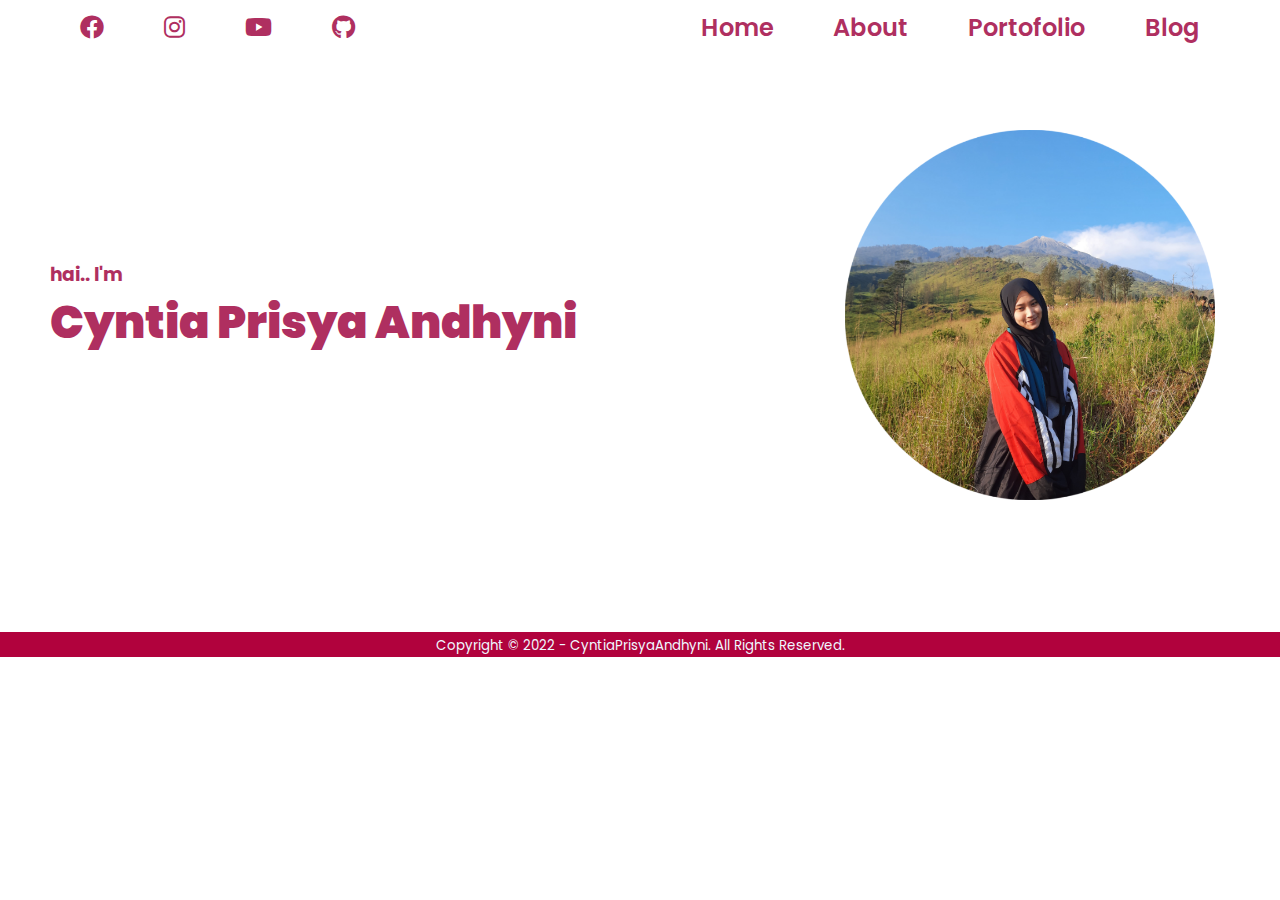
<file: index.html>
<!DOCTYPE html>
<html lang="en">
<head>
    <meta charset="UTF-8">
    <meta http-equiv="X-UA-Compatible" content="IE=edge">
    <meta name="viewport" content="width=device-width, initial-scale=1.0">
    <title>Cyntia Website</title>
    <link rel="stylesheet" type="text/css" href="style.css">
    <link rel="stylesheet" type="text/css" href="https://cdnjs.cloudflare.com/ajax/libs/font-awesome/6.0.0/css/all.min.css">
</head>

<body>

  <!-- ------------home------------------   -->

    <nav>
        <ul class="nav-contact">
            <li><a href="https://www.facebook.com/cyntia.andhyni/"><i class="fa-brands fa-facebook"></i></a></li>
            <li><a href="https://www.instagram.com/cyntiaaaa_/"><i class="fa-brands fa-instagram"></i></a></li>
            <li><a href="https://www.youtube.com/channel/UCRCJr--jta8ZlMeMutE5DVQ"><i class="fa-brands fa-youtube"></i></a></li>
            <li><a href="https://github.com/CyntiaPrisyaAndhyni"><i class="fa-brands fa-github"></i></a></li>
        </ul>
    
        <ul class="nav-menu">
          <li><a href="index.html">Home</a></li>
          <li><a href="about.html">About</a></li>
          <li><a href="portofolio.html">Portofolio</a></li>
          <li><a href="blog.html">Blog</a></li>
        </ul>
      </nav>

      <section class="home">
        <!-- text -->
        <div class="home-text">
          <h3>hai.. I'm </h3>
          <h1><b>Cyntia Prisya Andhyni</b></h1>
    
          <!-- <a href >Get to know me</a> -->
        </div>
    
        <!-- img -->
        <div class="home-img">
          <img src="./img/me.png" alt="" width="400">
        </div>
      </section>

      <footer>
        <div class="container">
          <small style="color:aliceblue">Copyright &copy; 2022 - CyntiaPrisyaAndhyni. All Rights Reserved.</small>
        </div>
      </footer>
</body>
</html>
</file>
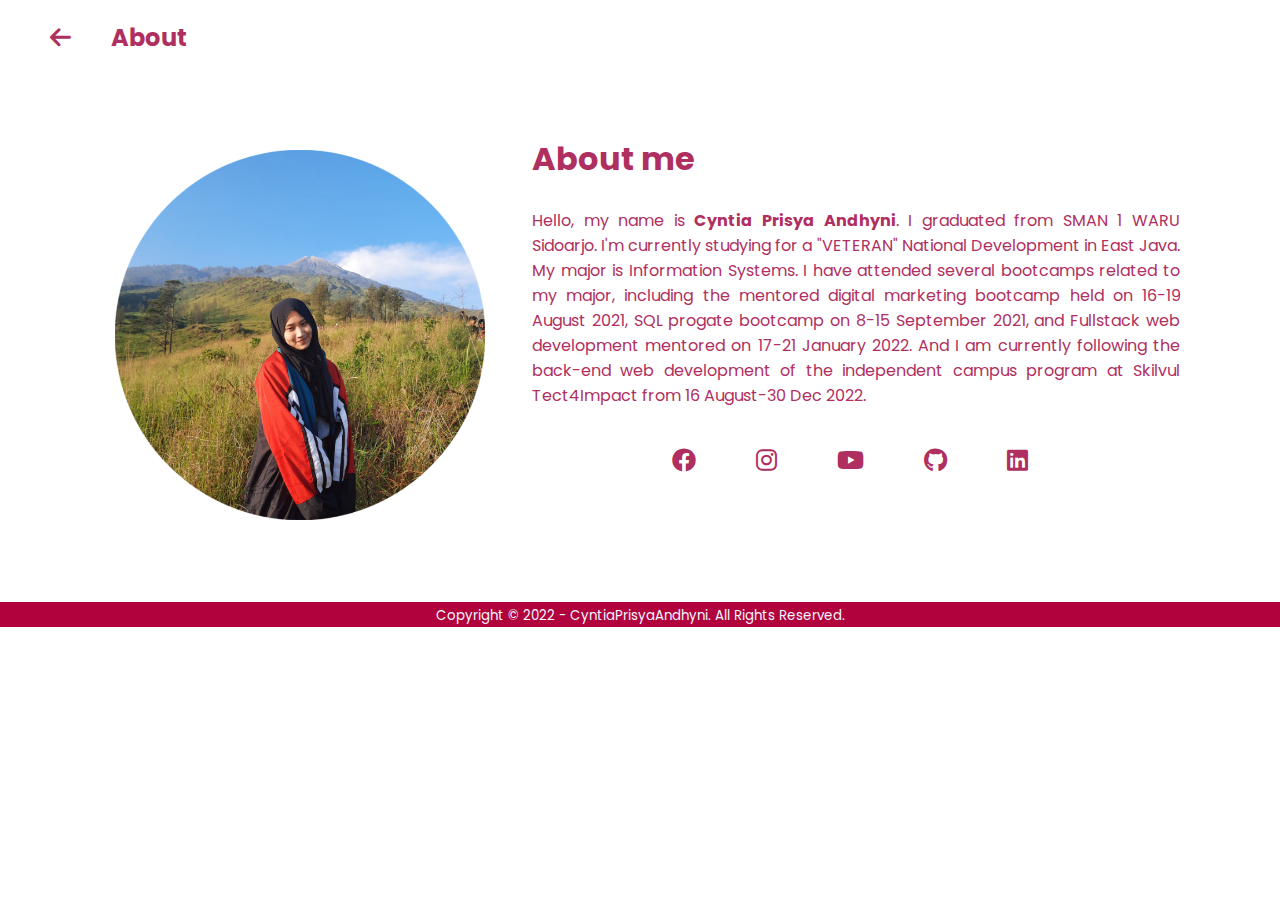
<file: about.html>
<!DOCTYPE html>
<html lang="en">
<head>
    <meta charset="UTF-8">
    <meta http-equiv="X-UA-Compatible" content="IE=edge">
    <meta name="viewport" content="width=device-width, initial-scale=1.0">
    <title>Website Cyntia/About</title>
    <link rel="stylesheet" type="text/css" href="style.css">
    <link rel="stylesheet" type="text/css" href="https://cdnjs.cloudflare.com/ajax/libs/font-awesome/6.0.0/css/all.min.css">
    <style>
      .ul-about{
        padding: 20px;
      }
    </style>
  </head>
<body>

    <div class="ul-about">
      <ul>
        <li><a href="index.html"><i class="fa-sharp fa-solid fa-arrow-left"></i></a></li>
        <li> <h4>About</h4></li>
      </ul>     
    </div> 
  
     <!-- -------------- about -------------- -->

     <section class="about" >
        <div class="container">
          <div class="row">
            <div class=" ">
                <img src="./img/me.png" alt="" width="400">
            </div>
            <div class="about-col-2">
              <h1>About me</h1>
              <br>
              <p style="text-align:justify;">Hello, my name is <strong>Cyntia Prisya Andhyni</strong>. I graduated from SMAN 1 WARU Sidoarjo. 
                I'm currently studying for a "VETERAN" National Development in East Java. 
                My major is Information Systems. I have attended several bootcamps related to my major, 
                including the mentored digital marketing bootcamp held on 16-19 August 2021, SQL progate bootcamp 
                on 8-15 September 2021, and Fullstack web development mentored on 17-21 January 2022. And I am currently 
                following the back-end web development of the independent campus program at Skilvul Tect4Impact 
                from 16 August-30 Dec 2022.</p>
              <br>
              <ul class="nav-contact" style="margin: 10px 50px 10px 110px;">
                <li><a href="https://www.facebook.com/cyntia.andhyni/"><i class="fa-brands fa-facebook"></i></a></li>
                <li><a href="https://www.instagram.com/cyntiaaaa_/"><i class="fa-brands fa-instagram"></i></a></li>
                <li><a href="https://www.youtube.com/channel/UCRCJr--jta8ZlMeMutE5DVQ"><i class="fa-brands fa-youtube"></i></a></li>
                <li><a href="https://github.com/CyntiaPrisyaAndhyni"><i class="fa-brands fa-github"></i></a></li>
                <li><a href="https://www.linkedin.com/in/cyntia-prisya-andhyni-0509a9205/"><i class="fa-brands fa-linkedin"></i></i></a></li>
              </ul>
            </div>
          </div>
        </div>
  
       </section>
       
       <footer>
        <div class="container">
          <small style="color:aliceblue">Copyright &copy; 2022 - CyntiaPrisyaAndhyni. All Rights Reserved.</small>
        </div>
      </footer>
</body>
</html>
</file>
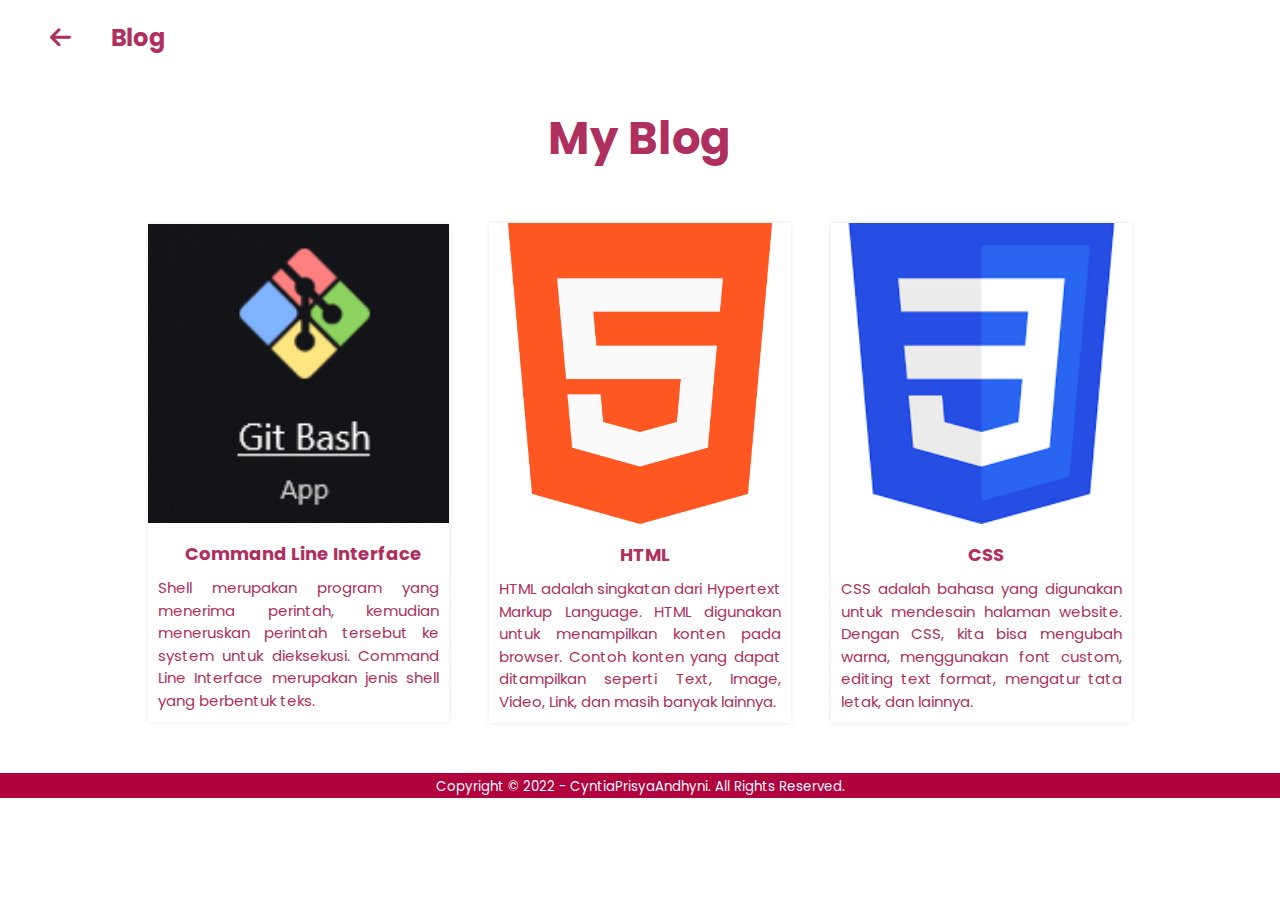
<file: blog.html>
<!DOCTYPE html>
<html lang="en">
<head>
    <meta charset="UTF-8">
    <meta http-equiv="X-UA-Compatible" content="IE=edge">
    <meta name="viewport" content="width=device-width, initial-scale=1.0">
    <title>website Cyntia/Blog</title>
    <link rel="stylesheet" type="text/css" href="style.css">
    <link rel="stylesheet" type="text/css" href="https://cdnjs.cloudflare.com/ajax/libs/font-awesome/6.0.0/css/all.min.css">
    <style>
        .ul-blog{
        padding: 20px;
      }
      *{
        box-sizing: border-box;
      }
      .container{
        width:100%;
      }
      .container .row{
        width: 80%;
        margin:auto;
      }
      .container .row .header{
        width:60%;
        text-align: center;
        margin:auto;
      }
      .container .row .header h1{
        padding-top: 30px;
        font-size: 45px;
      }
      .container .row .header p{
        margin-top:15px;
        font-size: 18px;
        line-height: 1.5;
      }
      .content{
        display:flex;
        justify-content: center;
        align-items: center;
        margin:auto;
      }
      .content .card{
        flex:1;
        margin:50px 20px;
        box-shadow: 0px 0px 5px 0px rgba(0,0,0,0.1);
      }
      .content .card img{
        width:100%;
        height: 100%;
      }
      .content .card a h3{
        margin-top: 10px;
        margin-left: 10px;
        font-size: 18px;
        text-align: center;
      }
      .content .card a h3:hover{
        color: rgb(255, 0, 119);
      }
      .content .card p{
        font-size:15px;
        line-height: 1.5;
        padding:10px;
        text-align: justify;
      }
      @media screen and (max-width: 768px){
        .content{
            flex-direction: column;
        }
      }
    </style>
</head>
<body>

    <div class="ul-blog">
        <ul>
          <li><a href="index.html"><i class="fa-sharp fa-solid fa-arrow-left"></i></a></li>
          <li> <h4>Blog</h4></li>
        </ul>     
      </div> 

      <div class="container">
        <div class="row">
            <div class="header">
                <h1>My Blog</h1>
            </div>
            <div class="content">
                <div class="card">
                    <img src="img/bash.png">
                    <a href="https://github.com/CyntiaPrisyaAndhyni/Writing-N-Presentation-Test#unix-command-line"><h3>Command Line Interface</h3></a>
                    <p>Shell merupakan program yang menerima perintah, kemudian meneruskan perintah tersebut ke system untuk dieksekusi.
                        Command Line Interface merupakan jenis shell yang berbentuk teks. 
                        </p>
                </div>
                <div class="card">
                    <img src="img/html.png">
                    <a href="https://github.com/CyntiaPrisyaAndhyni/Writing-N-Presentation-Test#html"><h3>HTML</h3></a>
                    <p>HTML adalah singkatan dari Hypertext Markup Language.
                        HTML digunakan untuk menampilkan konten pada browser.
                        Contoh konten yang dapat ditampilkan seperti Text, Image, Video, Link, dan masih banyak lainnya.
                        </p>
                </div>
                <div class="card">
                    <img src="img/css.png">
                    <a href="https://github.com/CyntiaPrisyaAndhyni/Writing-N-Presentation-Test#css"><h3>CSS</h3></a>
                    <p>CSS adalah bahasa yang digunakan untuk mendesain halaman website.
                        Dengan CSS, kita bisa mengubah warna, menggunakan font custom, 
                        editing text format, mengatur tata letak, dan lainnya. 
                        </p>
                </div>
            </div>
        </div>
      </div>

    <footer>
        <div class="container">
          <small style="color:aliceblue">Copyright &copy; 2022 - CyntiaPrisyaAndhyni. All Rights Reserved.</small>
        </div>
      </footer>
</body>
</html>
</file>
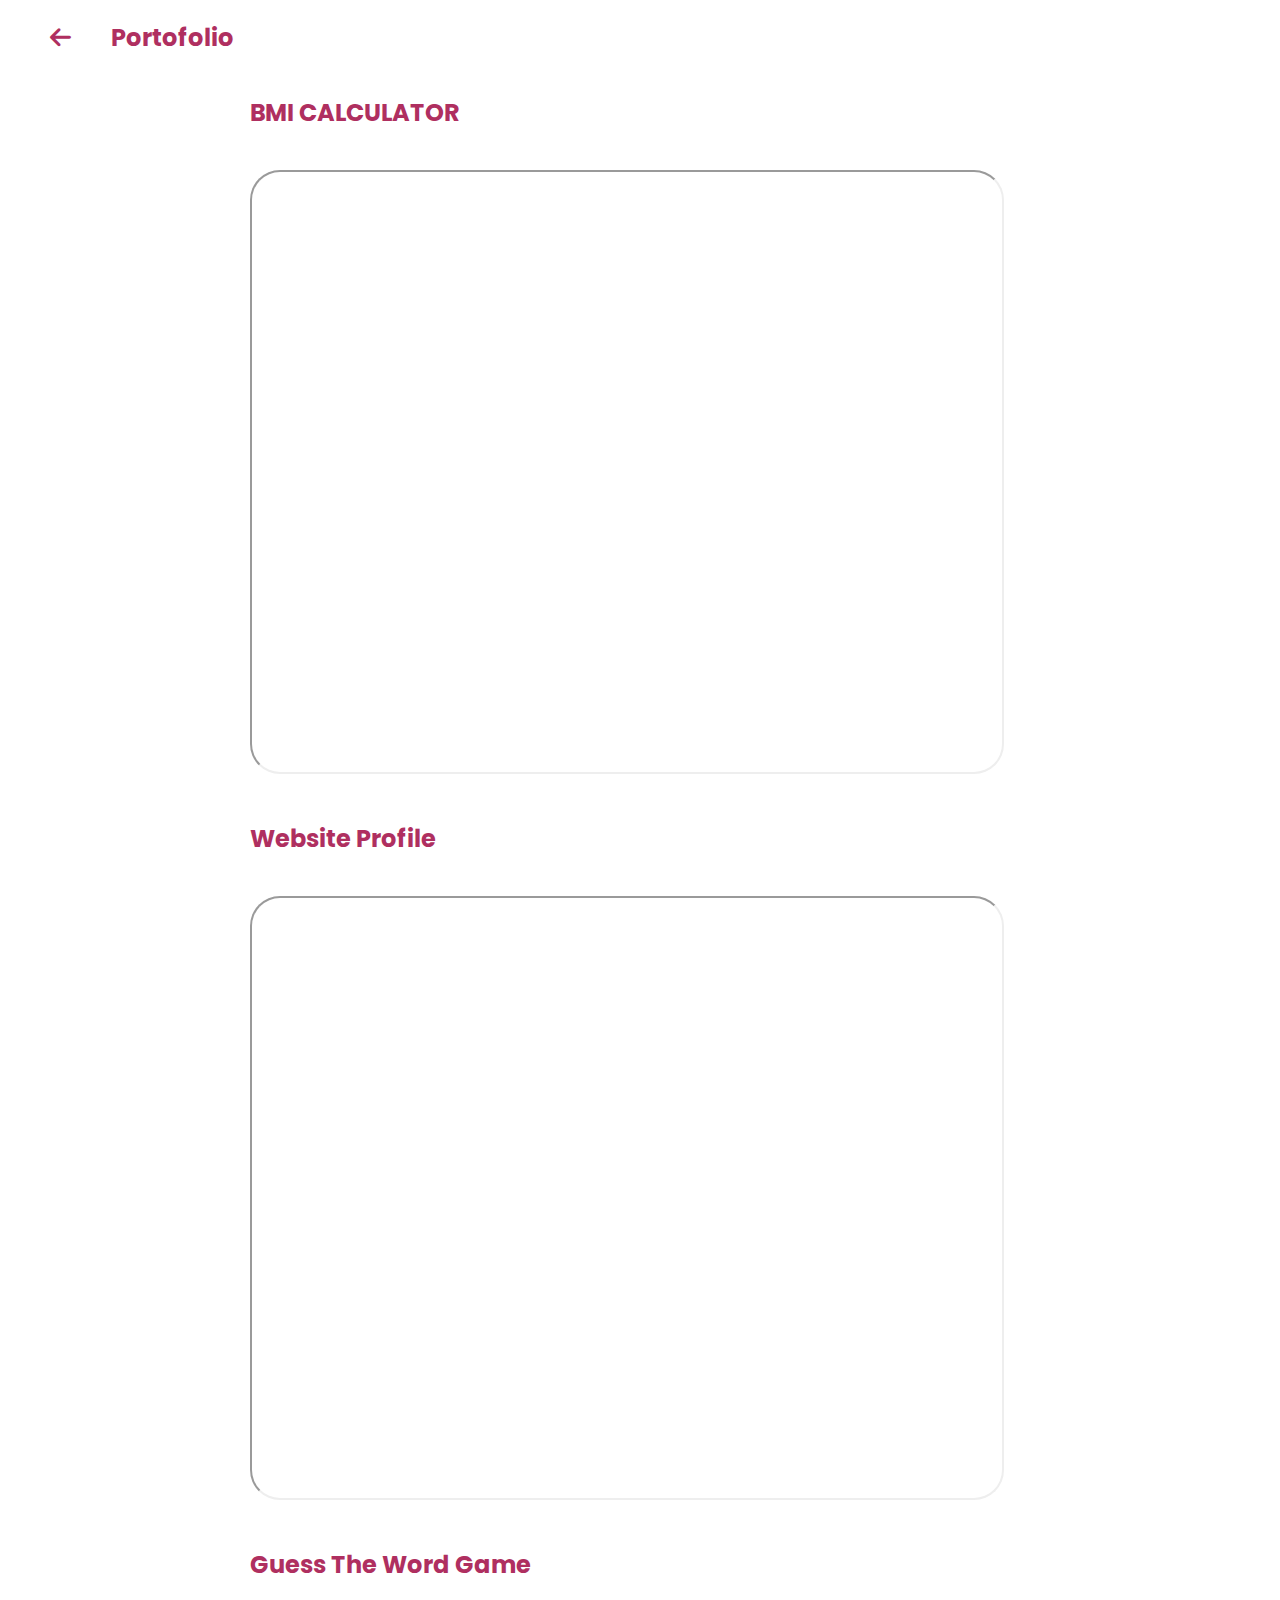
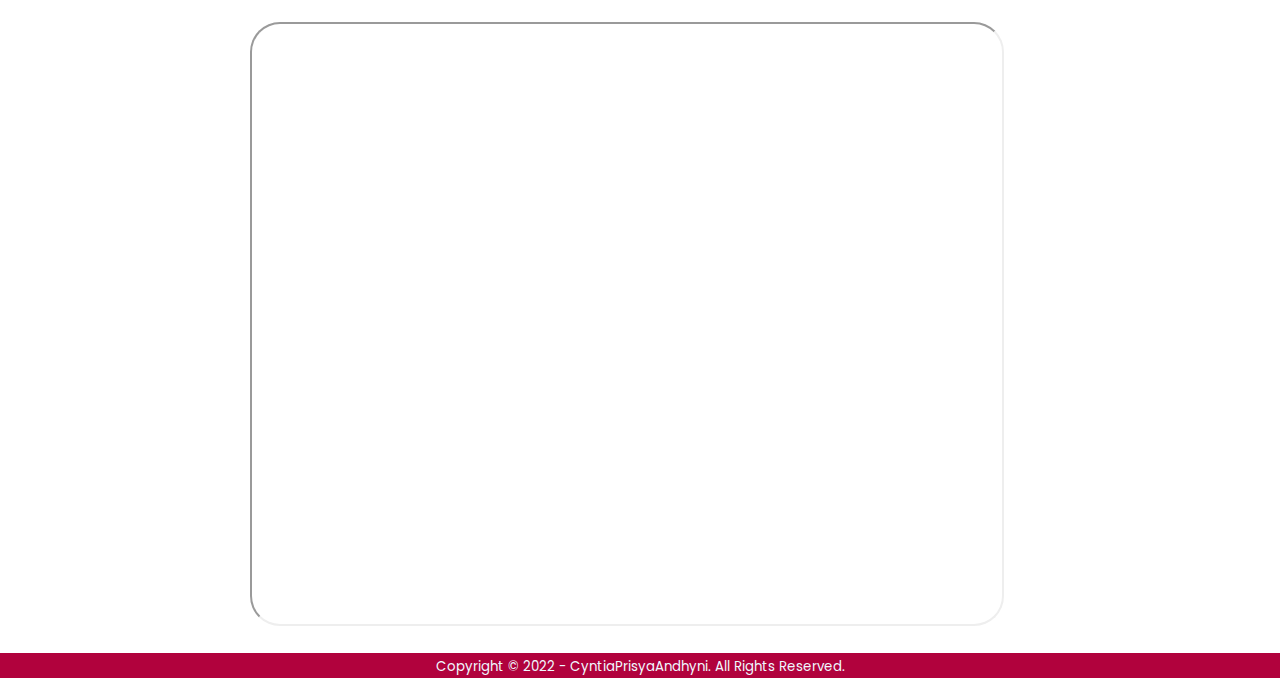
<file: portofolio.html>
<!DOCTYPE html>
<html lang="en">
<head>
    <meta charset="UTF-8">
    <meta http-equiv="X-UA-Compatible" content="IE=edge">
    <meta name="viewport" content="width=device-width, initial-scale=1.0">
    <title>website Cyntia/Portofolio</title>
    <link rel="stylesheet" type="text/css" href="style.css">
    <link rel="stylesheet" type="text/css" href="https://cdnjs.cloudflare.com/ajax/libs/font-awesome/6.0.0/css/all.min.css">
    
    <style>
        .ul-porto{
        padding: 20px;
      }
        iframe{
            align-content: center;
            border-radius: 30px;
            margin: 20px 250px 20px 250px;
            height:600px;
            width:750px;
        }
        h2{
            margin: 20px 250px 20px 250px;
        }
    </style>
</head>

<body>

    <div class="ul-porto">
        <ul>
          <li><a href="index.html"><i class="fa-sharp fa-solid fa-arrow-left"></i></a></li>
          <li> <h4>Portofolio</h4></li>
        </ul>     
      </div> 
    
    <div class="porto-1">
        <h2>BMI CALCULATOR</h2>
        <iframe src="https://tpa-2-cyntia.netlify.app/" title="BMI Calculator"></iframe>
    </div>

    <div class="porto-2">
        <h2>Website Profile</h2>
        <iframe src="https://web-pribadi-cyntia.netlify.app" title="Profile Web"></iframe>
    </div>

    <div class="porto-3">
        <h2>Guess The Word Game</h2>
        <iframe src="https://game-gtw-cyntia.netlify.app/" title="GTW Game"></iframe>
    </div>

    <footer>
        <div class="container">
          <small style="color:aliceblue">Copyright &copy; 2022 - CyntiaPrisyaAndhyni. All Rights Reserved.</small>
        </div>
      </footer>
</body>
</html>
</file>
<file: style.css>
@import url('https://fonts.googleapis.com/css2?family=Poppins:ital,wght@0,100;0,200;0,300;0,400;0,500;0,600;0,700;0,800;0,900;1,100;1,200;1,300;1,400;1,500;1,600;1,700;1,800&display=swap');

/* RESET STYLE */
* {
  margin: 0;
  padding: 0;
  text-decoration: none;
  list-style: none;
  font-family: 'Poppins', sans-serif;
  color: rgb(175, 47, 96);
}

/* NAVBAR */
nav {
  display: flex;
  justify-content: space-between;
  align-items: center;
  padding: 10px 50px;
}


ul {
  display: flex;
}

ul li {
  margin: 0 10px;
  font-weight: 600;
  font-size: 24px;
}

ul li a {
  padding: 8px 20px;
  border-radius: 25px;
}

ul li i {
    /* padding: 5px 10px; */
    border-radius: 25spx;
  }

ul li a:hover {
  background-color: rgba(177, 47, 68, 0.911);
  color: #fff;
}

ul li i:hover {
    color: #fff;
  }

/* HOME */
.home {
  display: flex;
  align-items: center;
  justify-content: space-between;
  padding: 10px 50px;
  margin-top: 50px;
  margin-bottom: 100px;
}

.home-text h1 {
  font-size: 45px;
  margin-bottom: 20px;
}

.home-text span {
  color: rgb(177, 2, 61);
}

.home-text a {
  font-size: 24px;
  background-color: rgb(250, 65, 105);
  padding: 20px 40px;
  color: #fff;
  border-radius:50px;
}

/* ABOUT */
.about {
  padding: 10px 50px;
  margin:50px;
}

.row{
  display:flex;
  justify-content: space-between;
  flex-wrap: wrap;
}

.about-col-1{
  flex-basis: 35%;
}

.about-col-1 img{
  width:100%;
  border-radius: 15px;
}

.about-col-2{
  flex-basis: 60%
}

/* FOOTER */
footer{
  text-align: center;
  background-color: rgb(177, 2, 61);
}
</file>
